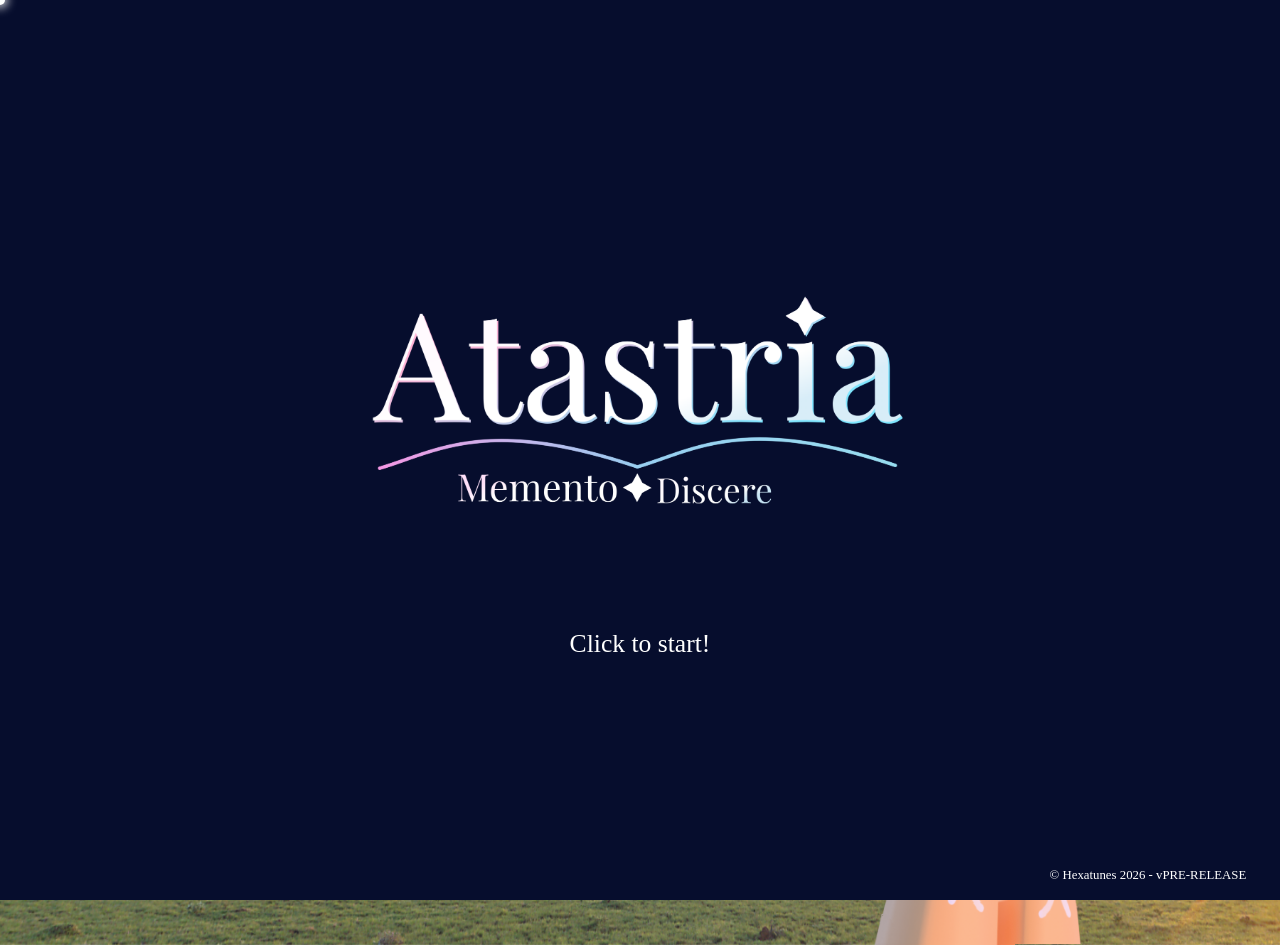
<file: index.html>
<!doctype html>

<html lang="en">
<head>
  <meta charset="utf-8">

  <title>Atastria</title>
  <meta name="viewport" content="width=device-width">
  <link rel="icon" type="image/x-icon" href="/Scenes/favicon.ico">

  <link rel="stylesheet" href="/boilerplate.css">
  <link rel="stylesheet" href="/Scenes/Home/CSS/home.css">

</head>

<body>

    <img id = "bg" src = "Scenes/Home/Sprites/home.png" class = "shake" style="--shake-amt: 3">

    
    <img id = "Logo" src = "/UniversalSprites/AtastriaLogo.png" >


    <img id = "lullaby" src = "Scenes/Home/Sprites/lullaby.png" class = "shake squiggle" style="--shake-amt: 6">


    <audio id = "BGM" loop src = "/Scenes/Home/Audio/Music/Atastria OST 1 DEMO.mp3"></audio>
    <audio id = "ClickSound" src = "/UniversalAudio/Click.ogg"></audio>

    <button id = "ToMainMode" onclick="switchToMainMode()" class = "btn-grad">Main Game</button>
    <button id = "ToStudyMode" onclick="switchToStudyMode()" class = "btn-grad">Study Mode</button>
    <button id = "ToFlashcardBuilder" onclick="switchToFlashcardBuilder()" class = "btn-grad">Flashcard Builder</button>


    <div id = "StartPrompt" onclick="startGame()">
        <img id = "SplashImage" src = "/UniversalSprites/SplashScreen.png">
        <p id = "StartText">Click to start!</p>
    </div>

    <p id = "VersionInfo">© Hexatunes 2026 - vPRE-RELEASE</p>

    <canvas id="trail"></canvas>
    <div class="cursor-dot" id="cursorDot"></div>

    <div id="transition">
        <div class="layer dark"></div>
        <div class="layer white"></div>
        
        <img class="logo" src="/UniversalSprites/AtastriaLogoDark.png">
    </div>

    <svg width="0" height="0" style="position:absolute">
    <filter id="squiggle-filter" x="-30%" y="-30%" width="160%" height="160%">
        <feTurbulence type="fractalNoise" baseFrequency="0.01 0.01" numOctaves="2" seed="7" result="noise">
        <animate attributeName="seed" values="1;7;13;22;4;18;9;1" dur="6s" repeatCount="indefinite" calcMode="discrete"/>
        </feTurbulence>
        <feDisplacementMap in="SourceGraphic" in2="noise" scale="5" xChannelSelector="R" yChannelSelector="G"/>
    </filter>
    </svg>

    

    
    <script src="/boilerplate.js"></script>
    <script src="/Scenes/Home/JS/home.js"></script>
</body>
</html>
</file>
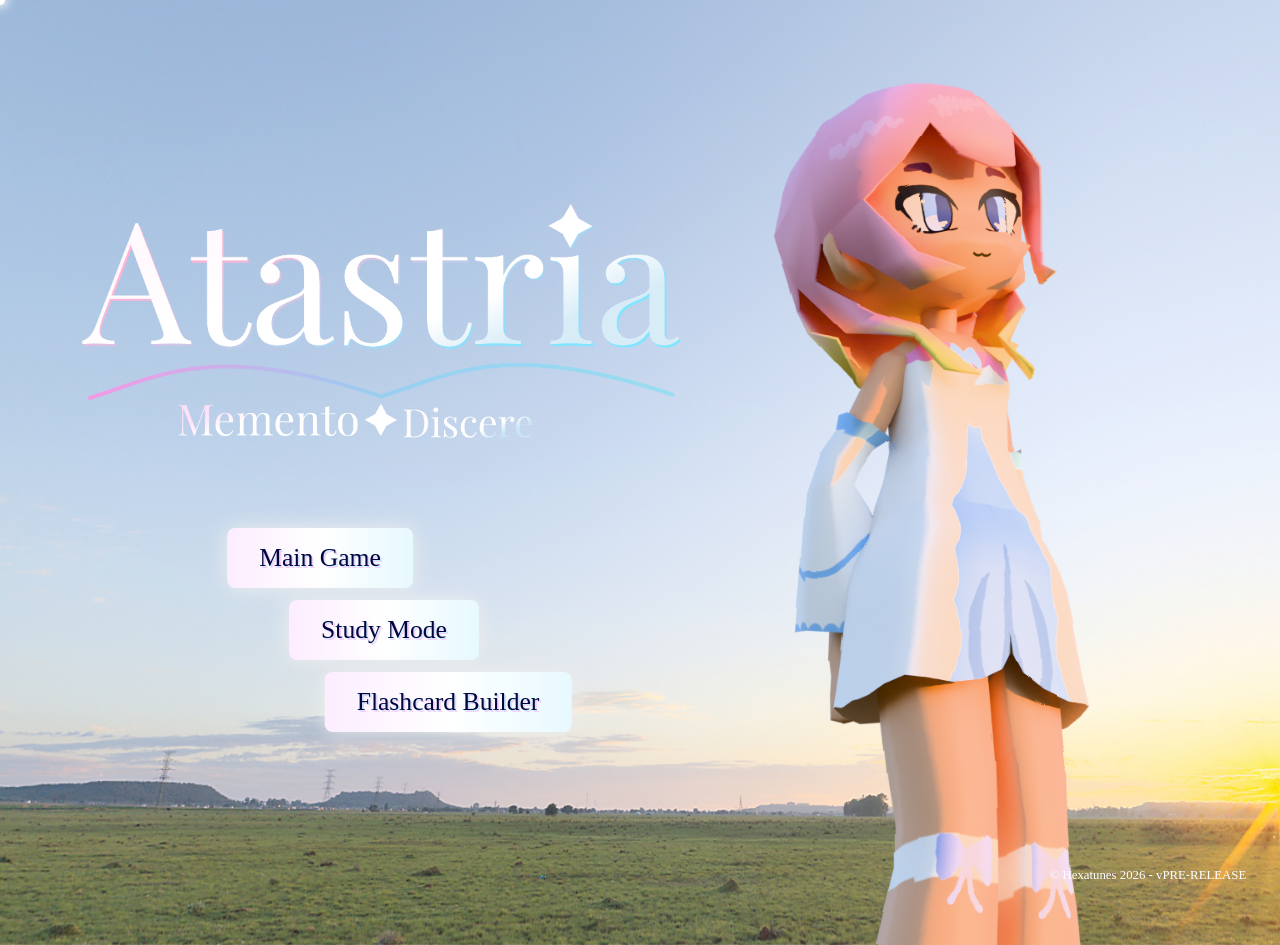
<file: battle.html>
<!doctype html>

<html lang="en">
<head>
  <meta charset="utf-8">

  <title>Atastria</title>
  <meta name="viewport" content="width=device-width">
  <link rel="icon" type="image/x-icon" href="/Scenes/favicon.ico">

  <link rel="stylesheet" href="/boilerplate.css">
  <link rel="stylesheet" href="/Scenes/Battle/CSS/battle.css">

</head>

<body>
    


    <div class = "camera-rig">


        <img id = "bgLayer1" class = "shake" style="--shake-amt: 3">

        

        

        <img id = "enemySlot0" src = "" class = "shake squiggle" style="--shake-amt: 4">
        <img id = "enemySlot1" src = "" class = "shake squiggle" style="--shake-amt: 4">
        <img id = "enemySlot2" src = "" class = "shake squiggle" style="--shake-amt: 4">

        

        <div id = "enemyHP0" class = "enemyHP shake" style="--shake-amt: 4">
            <div id = "enemyHP0Fill" class = "enemyHPFill"></div>
        </div>
        <div id = "enemyHP1" class = "enemyHP shake" style="--shake-amt: 4">
            <div id = "enemyHP1Fill" class = "enemyHPFill"></div>
        </div>
        <div id = "enemyHP2" class = "enemyHP shake" style="--shake-amt: 4">
            <div id = "enemyHP2Fill" class = "enemyHPFill"></div>
        </div>


        
        <input id = "pin0" type="image" src = "/Scenes/Battle/Sprites/pinned.png" class = "shake" style="--shake-amt: 4" onclick="setPinned(0)" tabindex="-1">
        <input id = "pin1" type="image" src = "/Scenes/Battle/Sprites/transparent.png" class = "shake" style="--shake-amt: 4" onclick="setPinned(1)" tabindex="-1">
        <input id = "pin2" type="image" src = "/Scenes/Battle/Sprites/transparent.png" class = "shake" style="--shake-amt: 4" onclick="setPinned(2)" tabindex="-1">

        <p id = "enemyDamage0" class = "damage shake elastic-damage" style="--shake-amt: 4">217</p>
        <p id = "enemyDamage1" class = "damage shake elastic-damage" style="--shake-amt: 4">217</p>
        <p id = "enemyDamage2" class = "damage shake elastic-damage" style="--shake-amt: 4">217</p>

        <img id = "mySlot0" src = "" class = "shake fade squiggle" style="--shake-amt: 8">
        <img id = "mySlot1" src = "" class = "shake fade squiggle" style="--shake-amt: 8">
        <img id = "mySlot2" src = "" class = "shake fade squiggle" style="--shake-amt: 8">

        <p id = "myDamage" class = "damage shake elastic-damage" style="--shake-amt: 4">217</p>

        <div id = "battlelog" class="hide-scrollbar shake"style="--shake-amt: 4; display: none;"></div>

    </div>

    
    <svg width="0" height="0" style="position:absolute">
    <filter id="squiggle-filter" x="-30%" y="-30%" width="160%" height="160%">
        <feTurbulence type="fractalNoise" baseFrequency="0.01 0.01" numOctaves="2" seed="7" result="noise">
        <animate attributeName="seed" values="1;7;13;22;4;18;9;1" dur="4s" repeatCount="indefinite" calcMode="discrete"/>
        </feTurbulence>
        <feDisplacementMap in="SourceGraphic" in2="noise" scale="10" xChannelSelector="R" yChannelSelector="G"/>
    </filter>
    </svg>

    <input type = "image" src = "/UniversalSprites/BackArrow.png" id = "back" onclick = "back()" tabindex="-1">
    <audio id = "BGM" loop src = "/Scenes/Battle/Audio/Music/battle.mp3" autoplay></audio>
    <audio id = "ClickSound" src = "/UniversalAudio/Click.ogg"></audio>

    
    

    

    <div id = "teamData">
        <img id = "myIcon0" src = "">
        <img id = "myIcon1" src = "">
        <img id = "myIcon2" src = "">
        <div id = "myHP0" class = "myHP">
            <div id = "myHP0Fill" class = "myHPFill"></div>
        </div>
        <div id = "myHP1" class = "myHP">
            <div id = "myHP1Fill" class = "myHPFill"></div>
        </div>
        <div id = "myHP2" class = "myHP">
            <div id = "myHP2Fill" class = "myHPFill"></div>
        </div>
    </div>

    
    
    
    <img id = "team0" src = "" style="display: none;">
    <img id = "team1" src = "" style="display: none;">
    <img id = "team2" src = "" style="display: none;">

    <div id = "SwitchMenu">
        <input type="image" onclick="switchMember(3)" id = "myIcon3" src = "">
        <input type="image" onclick="switchMember(4)"id = "myIcon4" src = "">
        <input type="image" onclick="switchMember(5)" id = "myIcon5" src = "">
        <button id = "CloseSwitch" onclick="closeSwitch()"><b>X</b></button>
        <div id = "myHP3" class = "myHP">
            <div id = "myHP3Fill" class = "myHPFill"></div>
        </div>
        <div id = "myHP4" class = "myHP">
            <div id = "myHP4Fill" class = "myHPFill"></div>
        </div>
        <div id = "myHP5" class = "myHP">
            <div id = "myHP5Fill" class = "myHPFill"></div>
        </div>
    </div>
    
    

    
    <div id = "imanaBar">
        <div id = "imanaFill"></div>
    </div>

    

    <div id = "turnOrderHolder">
        <img id = "turn0" class = "turnOrder">
        <img id = "turn1" class = "turnOrder">
        <img id = "turn2" class = "turnOrder">
        <img id = "turn3" class = "turnOrder">
        <img id = "turn4" class = "turnOrder">
        <img id = "turn5" class = "turnOrder">
    </div>

    <div id = "recognitionFlashcard" class = "flashcard" style="display: none;">
        <p id = "recognitionQuestion" class = "question">Lorem ipsum dolor sit amet, consectetur adipiscing elit. Duis neque nisl, euismod quis finibus vitae, iaculis sit amet nunc.</p>
        <div id = "answerHolder">
            <button id = "recognitionAnswer1" class = "recogAnswer" onclick="recognitionSubmit(1)">Answer 1</button>
            <button id = "recognitionAnswer2" class = "recogAnswer" onclick="recognitionSubmit(2)">Answer 2</button>
            <button id = "recognitionAnswer3" class = "recogAnswer" onclick="recognitionSubmit(3)">Answer 3</button>
            <button id = "recognitionAnswer4" class = "recogAnswer" onclick="recognitionSubmit(4)">Answer 4</button>
        </div>
        
    </div>

    

    <div id = "recallFlashcard" class = "flashcard" style="display: none;">
        <p id = "recallQuestion" class = "question">Lorem ipsum dolor sit amet, consectetur adipiscing elit. Duis neque nisl, euismod quis finibus vitae, iaculis sit amet nunc.</p>
        <input id = "recallAnswer" tabindex="-1">
        <button id = "OverruleButton">Overrule: I was wrong :c</button>
    </div>

    <p id = "flashcardFeedback" style="display: none;">The correct answer was: </p>

    <div id = "rnrBG"></div>
    <p id = "rnrModeText"><b>[Recognition]</b> / Recall</p>
    

    <input id = "AttackButton" type="image" src="/Scenes/Battle/Sprites/AttackButton.png" class="hover-button elastic-button" onclick="initiateFlashcard('attack')" tabindex="-1" onmouseenter="displayAttackInfo()" onmouseleave="hideAttackInfo()">
    <input id = "TechniqueButton" type="image" src="/Scenes/Battle/Sprites/TechniqueButton.png" class="hover-button elastic-button" onclick="techniqueTarget() "tabindex="-1" onmouseenter="displayTechniqueInfo()" onmouseleave="hideTechniqueInfo()">

    <img id = "teamFocus" src = "/Scenes/Battle/Sprites/TeamFocus.png" style="display: none;">
    <p id = "focusText" style="display: none;">Choose a party member!</p>

    <button id = "teammateTarget0" onclick="mySlotInput(0)"> 1</button>
    <button id = "teammateTarget1" onclick="mySlotInput(1)"> 2</button>
    <button id = "teammateTarget2" onclick="mySlotInput(2)"> 3</button>

    <button id = "SwitchButton" onclick = "promptSwitch()">Switch</button>

    <div id = "AttackInfo">
        <b id = "AttackName"></b>
        <p id = "AttackDescription"></p>
    </div>

    <div id = "TechniqueInfo">
        <b id = "TechniqueName"></b>
        <p id = "TechniqueDescription"></p>
    </div>

    <div id = "ResultsScreen">
        <p id = "ResultsTitle">Victory!</p>
        <button id = "ReturnButton" onclick = "exitBattle()">Return</button>
    </div>

    <canvas id="trail"></canvas>
    <div class="cursor-dot" id="cursorDot"></div>

    <div id="transition">
        <div class="layer dark"></div>
        <div class="layer white"></div>

        <img class="logo" src="/UniversalSprites/AtastriaLogoDark.png">
    </div>

    <script src = "/Scenes/Battle/CHAR_DATABASE/CHAR_DATABASE.js"></script>
    <script src = "/Scenes/Battle/ENEMY_DATABASE/ENEMY_DATABASE.js"></script>

    <script src="/boilerplate.js"></script>
    <script src="/Scenes/Battle/JS/battle.js"></script>
</body>
</html>
</file>
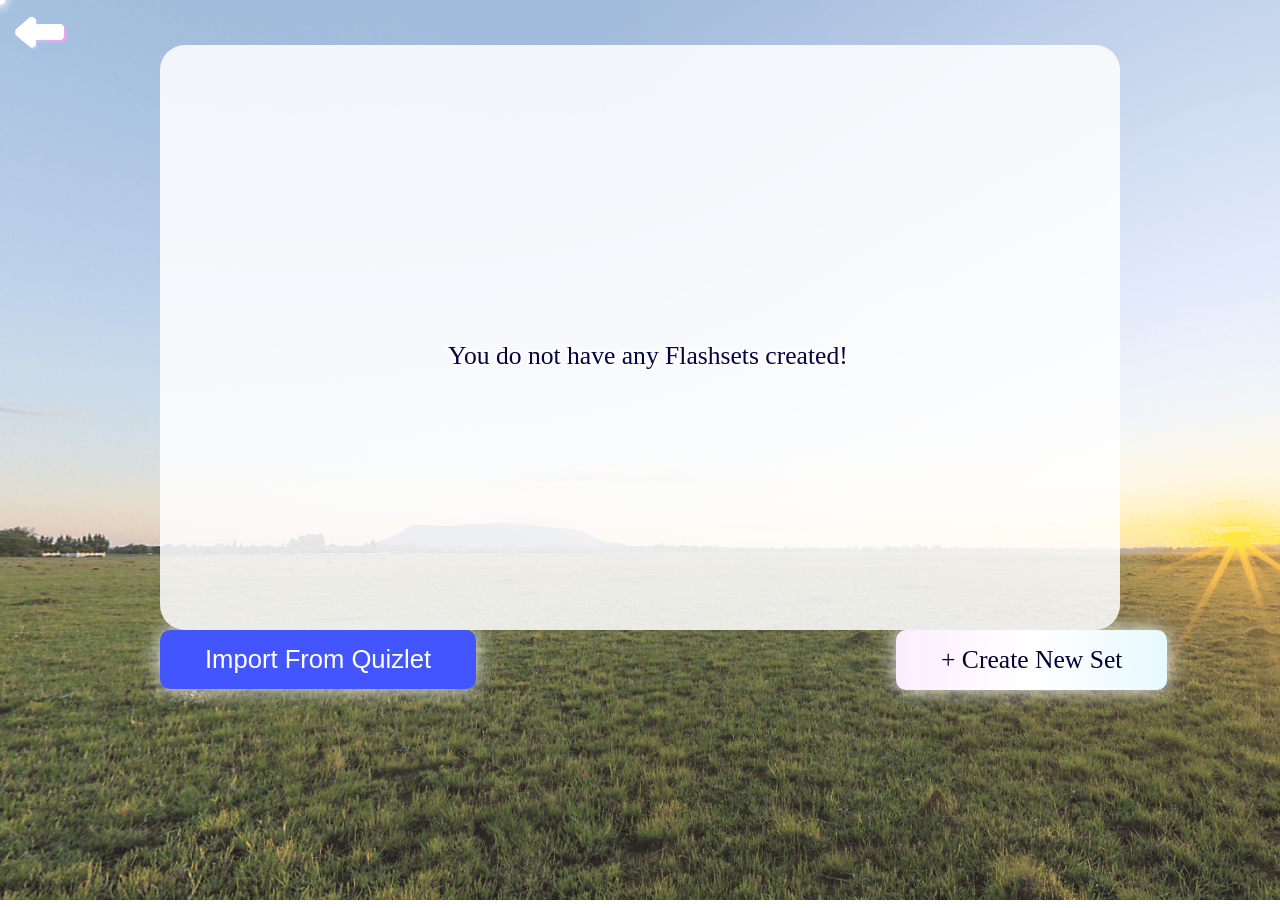
<file: flashcardbuilder.html>
<!doctype html>

<html lang="en">
<head>
  <meta charset="utf-8">

  <title>Flashcard Builder - Atastria</title>
  <meta name="viewport" content="width=device-width">
  <link rel="icon" type="image/x-icon" href="/Scenes/favicon.ico">

  <link rel="stylesheet" href="/boilerplate.css">
  <link rel="stylesheet" href="/Scenes/FlashcardBuilder/CSS/flashcardbuilder.css">

</head>

<body>

    <input type = "image" src = "/UniversalSprites/BackArrow.png" id = "back" onclick = "back()">

    <audio id = "BGM" loop src = "/Scenes/FlashcardBuilder/Audio/Music/FlashcardbuilderBGM.mp3"></audio>
    <audio id = "ClickSound" src = "/UniversalAudio/Click.ogg"></audio>



    <div id = "FlashsetList">
    </div>
    <p id = "NoSetsLabel">You do not have any Flashsets created!</p>

    <button id = "NewSet" onclick="promptNewSetName()">+ Create New Set</button>
    <button id = "ImportQuizletButton" onclick="openQuizletImporter()">Import From Quizlet</button>

    <div id = "FlashcardEditor" style="display: none;">
    </div>
    <button id = "StandardCard" onclick = "newCard()" style="display: none;">+ Standard Flashcard</button>
    <button id = "MultiCard" onclick = "newMultiCard()" style="display: none;">+ Multi Pool Flashcard</button>

    <p id = "CardAmountWarning" style="display: none;">Your flashset must have at least 5 cards or more to be used!</p>

    <div id = "ImportFromQuizlet">
        <img id = "Step1Quizlet" src = "/Scenes/FlashcardBuilder/Sprites/step1.png">
        <img id = "Step2Quizlet" src = "/Scenes/FlashcardBuilder/Sprites/step2.png">
        <textarea id = "QuizletInput" placeholder="Paste your Quizlet set into here with Ctrl + V! Then press Import"></textarea>
        <button id = "ImportQuizletSet" onclick = "importQuizlet()">Import</button>
    </div>


    <canvas id="trail"></canvas>
    <div class="cursor-dot" id="cursorDot"></div>

    <div id="transition">
        <div class="layer dark"></div>
        <div class="layer white"></div>

        <img class="logo" src="/UniversalSprites/AtastriaLogoDark.png">
    </div>

    
    <script src="/boilerplate.js"></script>
    <script src="/Scenes/FlashcardBuilder/JS/flashcardbuilder.js"></script>
</body>
</html>
</file>
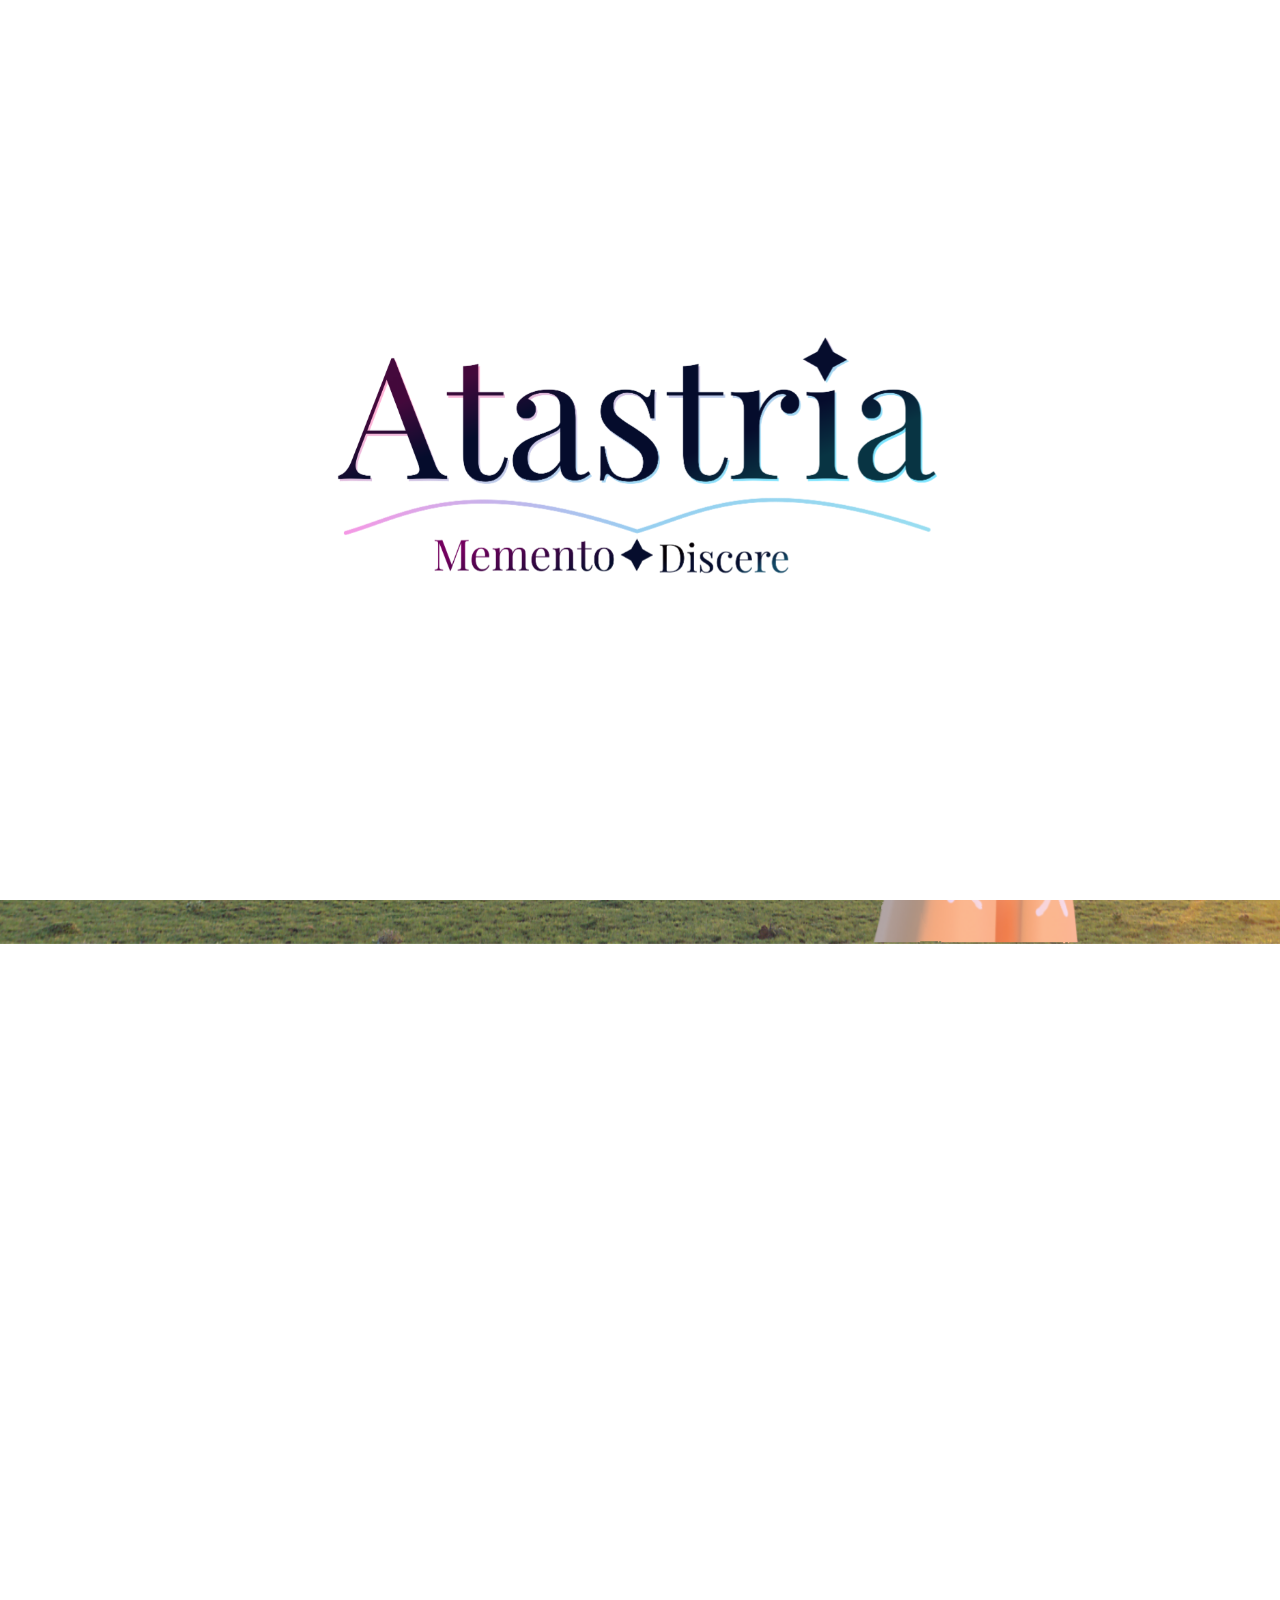
<file: Scenes/Battle/battle.html>
<!doctype html>

<html lang="en">
<head>
  <meta charset="utf-8">

  <title>Atastria</title>
  <meta name="viewport" content="width=device-width">
  <link rel="icon" type="image/x-icon" href="../favicon.ico">

  <link rel="stylesheet" href="./CSS/battle.css">

</head>

<body>

    <input type = "image" src = "../../UniversalSprites/BackArrow.png" id = "back" onclick = "back()">
    <audio id = "BGM" loop src = "./Audio/Music/battle.mp3" autoplay></audio>
    <audio id = "ClickSound" src = "../../UniversalAudio/Click.ogg"></audio>

    <img id = "enemySlot0" src = "">
    <img id = "enemySlot1" src = "">
    <img id = "enemySlot2" src = "">
    <div id = "enemyHP0" class = "enemyHP">
        <div id = "enemyHP0Fill" class = "enemyHPFill"></div>
    </div>
    <div id = "enemyHP1" class = "enemyHP">
        <div id = "enemyHP1Fill" class = "enemyHPFill"></div>
    </div>
    <div id = "enemyHP2" class = "enemyHP">
        <div id = "enemyHP2Fill" class = "enemyHPFill"></div>
    </div>


    <img id = "mySlot" src = "">

    <div id = "teamData">
        <img id = "myIcon0" src = "">
        <img id = "myIcon1" src = "">
        <img id = "myIcon2" src = "">
        <div id = "myHP0" class = "myHP">
            <div id = "myHP0Fill" class = "myHPFill"></div>
        </div>
        <div id = "myHP1" class = "myHP">
            <div id = "myHP1Fill" class = "myHPFill"></div>
        </div>
        <div id = "myHP2" class = "myHP">
            <div id = "myHP2Fill" class = "myHPFill"></div>
        </div>
    </div>

    
    
    
    <img id = "team0" src = "" style="display: none;">
    <img id = "team1" src = "" style="display: none;">
    <img id = "team2" src = "" style="display: none;">

    <img id = "sub3" src = "" style="display: none;">
    <img id = "sub4" src = "" style="display: none;">
    <img id = "sub5" src = "" style="display: none;">

    
    <div id = "imanaBar">
        <div id = "imanaFill"></div>
    </div>

    

    <div id = "turnOrderHolder">
        <img id = "turn0" class = "turnOrder">
        <img id = "turn1" class = "turnOrder">
        <img id = "turn2" class = "turnOrder">
        <img id = "turn3" class = "turnOrder">
        <img id = "turn4" class = "turnOrder">
        <img id = "turn5" class = "turnOrder">
    </div>

    <button onclick="advanceTurn()">advance turn</button>
    

    <input id = "attackButton" type="image" src="./Sprites/AttackButton.png" class="hover-button" onclick="attack()">
    <input id = "techniqueButton" type="image" src="./Sprites/TechniqueButton.png" class="hover-button" onclick="technique()">

    <div id="transition">
        <div class="layer dark"></div>
        <div class="layer white"></div>

        <img class="logo" src="../../UniversalSprites/AtastriaLogoDark.png">
    </div>

    <script src = "./CHAR_DATABASE/CHAR_DATABASE.js"></script>
    <script src = "./ENEMY_DATABASE/ENEMY_DATABASE.js"></script>
    <script src="./JS/battle.js"></script>
</body>
</html>
</file>
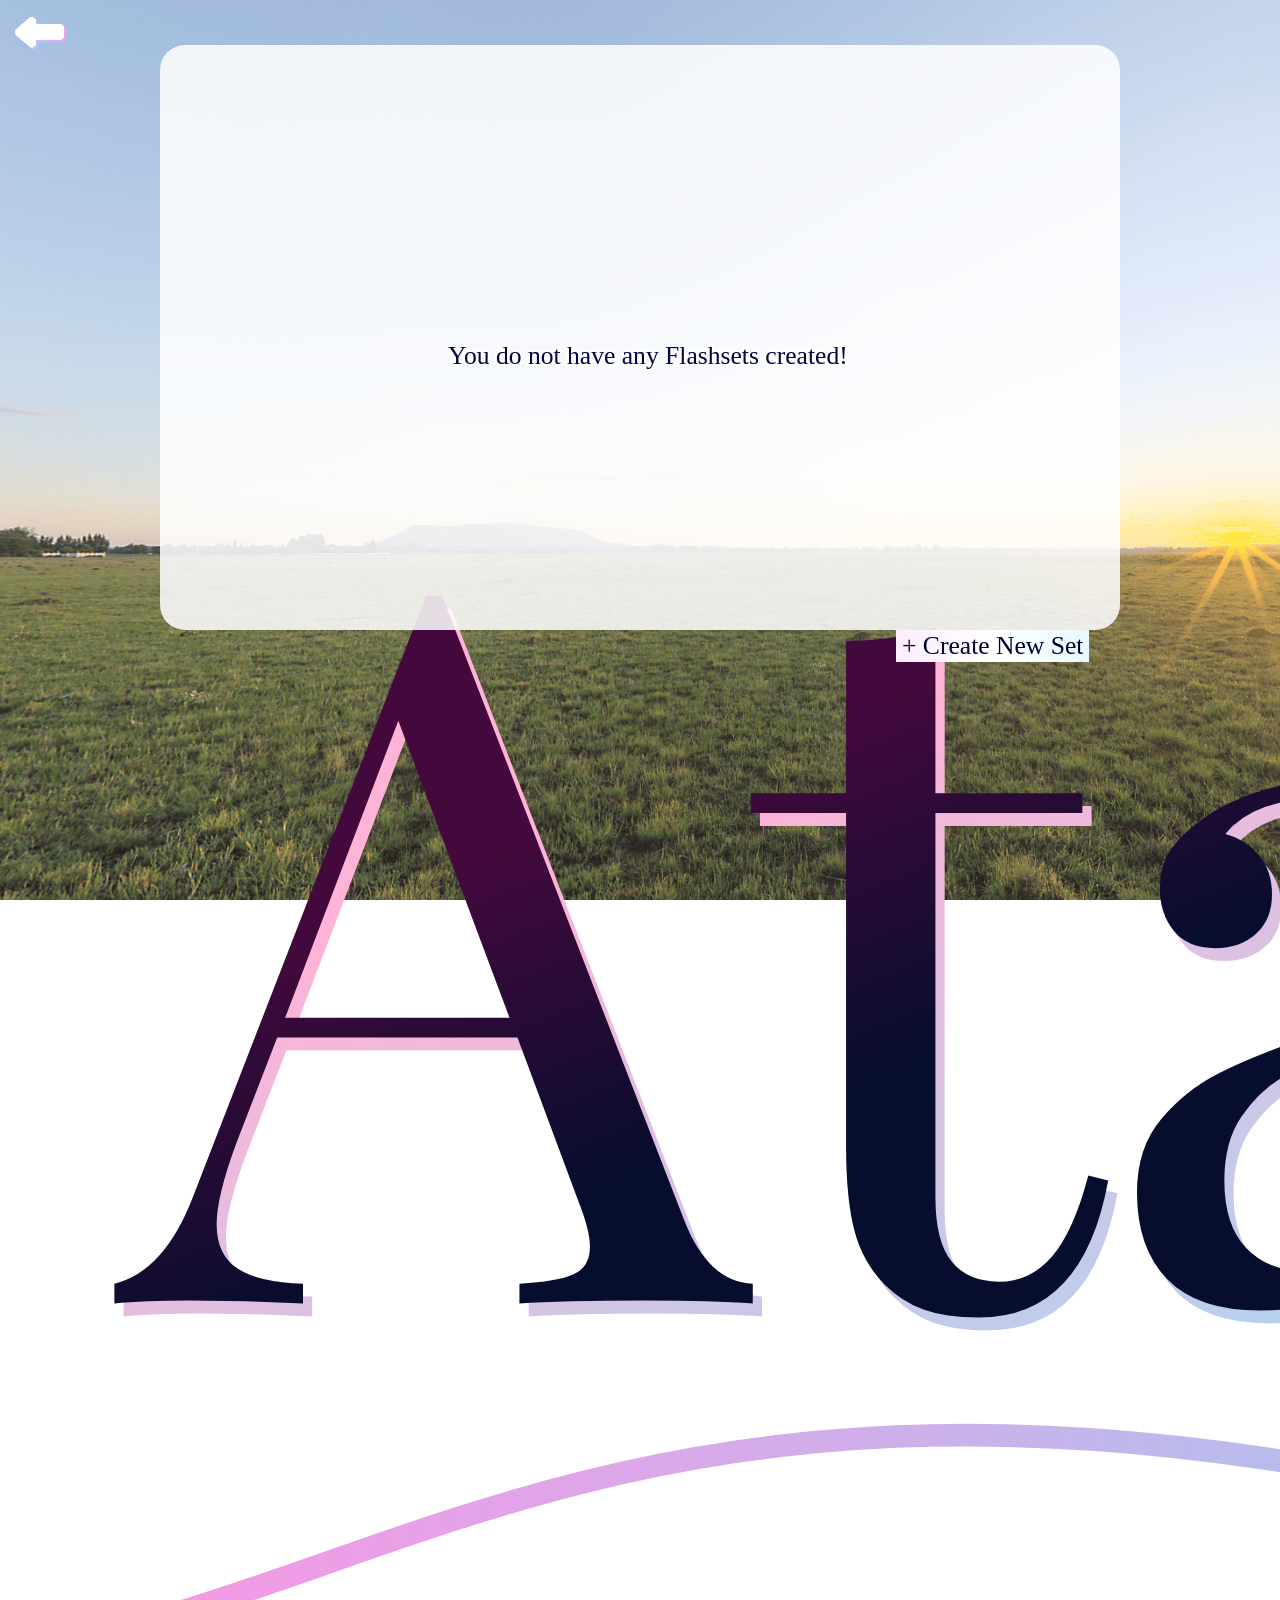
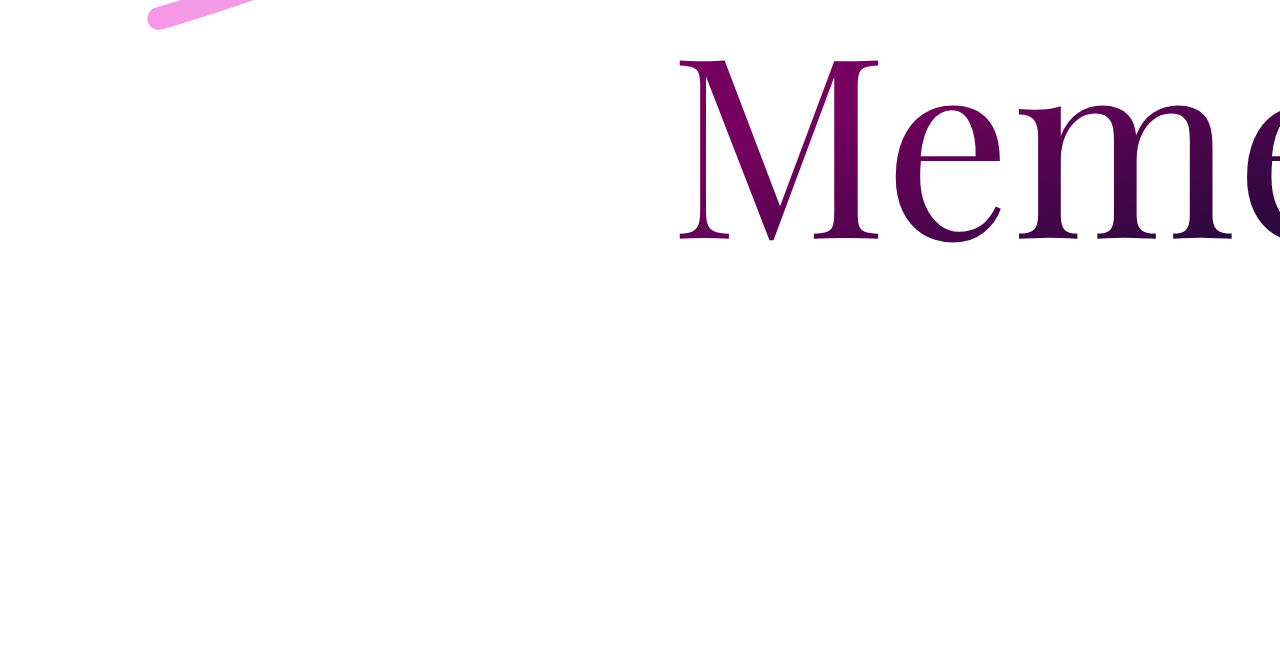
<file: Scenes/FlashcardBuilder/flashcardbuilder.html>
<!doctype html>

<html lang="en">
<head>
  <meta charset="utf-8">

  <title>Flashcard Builder - Atastria</title>
  <meta name="viewport" content="width=device-width">
  <link rel="icon" type="image/x-icon" href="../favicon.ico">

  <link rel="stylesheet" href="./CSS/flashcardbuilder.css">

</head>

<body>

    <input type = "image" src = "../../UniversalSprites/BackArrow.png" id = "back" onclick = "back()">

    <audio id = "BGM" loop src = "./Audio/Music/FlashcardbuilderBGM.mp3"></audio>
    <audio id = "ClickSound" src = "../../UniversalAudio/Click.ogg"></audio>



    <div id = "FlashsetList">
    </div>
    <p id = "NoSetsLabel">You do not have any Flashsets created!</p>

    <button id = "NewSet" onclick="promptNewSetName()">+ Create New Set</button>

    <div id = "FlashcardEditor" style="display: none;">
    </div>
    <button id = "NewCard" onclick = "newCard()" style="display: none;">+ New Flashcard</button>

    <p id = "CardAmountWarning" style="display: none;">Your flashset must have at least 4 cards or more to be used!</p>


    <div id="transition">
        <div class="layer dark"></div>
        <div class="layer white"></div>

        <img class="logo" src="../../UniversalSprites/AtastriaLogoDark.png">
    </div>

    <script src="./JS/flashcardbuilder.js"></script>
</body>
</html>
</file>
<file: boilerplate.css>
.dark.slide-out {
    animation: darkOut 0.7s cubic-bezier(0.7, 0, 0.84, 0) forwards;
}

.white.slide-out {
    animation: whiteOut 0.65s cubic-bezier(0.7, 0, 0.84, 0) forwards;
}

.logo.slide-out {
    animation: logoOut 0.6s cubic-bezier(0.7, 0, 0.84, 0) forwards;
}

@keyframes darkOut {
    to {
        transform: translateY(-100%);
    }
}

@keyframes whiteOut {
    to {
        transform: translateY(-100%);
    }
}

@keyframes logoOut {
    to {
        transform: translate(-50%, calc(-50% - 100vh));
        opacity: 0;
    }
}

.dark.slide-in {
    animation: darkIn 0.8s cubic-bezier(0.16, 1, 0.3, 1) forwards;
}

.white.slide-in {
    animation: whiteIn 0.9s cubic-bezier(0.16, 1, 0.3, 1) forwards;
}

.logo.slide-in {
    animation: logoIn 1s cubic-bezier(0.16, 1, 0.3, 1) forwards;
}

@keyframes darkIn {
    from {
        transform: translateY(100%);
    }
    to {
        transform: translateY(0);
    }
}

@keyframes whiteIn {
    from {
        transform: translateY(100%);
    }
    to {
        transform: translateY(0);
    }
}

@keyframes logoIn {
    from {
        transform: translate(-50%, calc(-50% + 100vh));
        opacity: 0;
    }
    to {
        transform: translate(-50%, -50%);
        opacity: 1;
    }
}

.hover-button {
    padding: 12px 24px;
    font-size: 18px;

    /* Starting state */
    transform: scale(0.95);
    opacity: 0.8;

    /* Animation */
    transition:
        transform 0.25s ease,
        opacity 0.25s ease;
}

.hover-button:hover {
    transform: scale(1.08);
    opacity: 1;
}

#back {
    position: absolute;
    width: 5%;
    height: auto;
    top: 0%;
}

img {
    user-drag: none;
    -webkit-user-drag: none;
    user-select: none;
    -moz-user-select: none;
    -webkit-user-select: none;
    -ms-user-select: none;
}

input {
    user-drag: none;
    -webkit-user-drag: none;
    user-select: none;
    -moz-user-select: none;
    -webkit-user-select: none;
    -ms-user-select: none;
}


.camera-rig {
  position: absolute;
  inset: 0;
  transform: translate(0vmin, 0vmin);
  transition: transform 1.5s cubic-bezier(0.19, 1, 0.22, 1);
  will-change: transform;
}

.shake {
  --shake-amt: 1;
  animation:
    cam-shake-x 7s cubic-bezier(.37,0,.63,1) infinite,
    cam-shake-y 7s cubic-bezier(.37,0,.63,1) infinite;
  animation-composition: add, add;
  will-change: translate;
}

@keyframes cam-shake-x {
  0%   { translate: calc(var(--shake-amt) * -0.15vmin) 0vmin; }
  30%  { translate: calc(var(--shake-amt) *  0.10vmin) 0vmin; }
  55%  { translate: calc(var(--shake-amt) *  0.18vmin) 0vmin; }
  80%  { translate: calc(var(--shake-amt) * -0.08vmin) 0vmin; }
  100% { translate: calc(var(--shake-amt) * -0.15vmin) 0vmin; }
}

@keyframes cam-shake-y {
  0%   { translate: 0vmin calc(var(--shake-amt) *  0.12vmin); }
  25%  { translate: 0vmin calc(var(--shake-amt) * -0.16vmin); }
  60%  { translate: 0vmin calc(var(--shake-amt) *  0.05vmin); }
  85%  { translate: 0vmin calc(var(--shake-amt) * -0.10vmin); }
  100% { translate: 0vmin calc(var(--shake-amt) *  0.12vmin); }
}



.fade {
    opacity: 0;
    transition: opacity 0.5s ease;
}

.fade.visible {
    opacity: 1;
}


.elastic-button.animate {
  animation: elastic-bounce 0.2s ease;
}

.elastic-damage.animate {
  animation: damage-bounce 0.3s ease;
}

@keyframes elastic-bounce {
  0% { transform: scale(1, 1); }
  20% { transform: scale(0.5, 0.5); }
  50% { transform: scale(1.1, 1.1); }
  100% { transform: scale(1, 1); }
}

@keyframes damage-bounce {
  0% { transform: scale(1, 1); }
  20% { transform: scale(0.5, 0.5); }
  50% { transform: scale(1.9, 1.9); }
  100% { transform: scale(1, 1); }
}

.hide-scrollbar {
  /* Enables vertical scrolling */
  overflow-y: auto; 
  
  /* Firefox */
  scrollbar-width: none; 
  
  /* IE and Edge (Legacy) */
  -ms-overflow-style: none; 
}

/* Chrome, Safari, and Opera (WebKit browsers) */
.hide-scrollbar::-webkit-scrollbar {
  display: none;
}


.squiggle {
  filter: url(#squiggle-filter);
}

.squiggle2 {
  filter: url(#squiggle2-filter);
}

#back {
    position: absolute;
    width: 5%;
    height: auto;
    top: 0%;
}


canvas#trail {
    position: fixed;
    top: 0;
    left: 0;
    width: 100%;
    height: 100%;
    pointer-events: none;
  }

  .center-text {
    position: absolute;
    top: 50%;
    left: 50%;
    transform: translate(-50%, -50%);
    color: rgba(255,255,255,0.25);
    font-family: system-ui, sans-serif;
    font-size: 1.2rem;
    text-align: center;
    pointer-events: none;
    user-select: none;
  }

  /* glitter particle */
  .sparkle {
    position: fixed;
    top: 0;
    left: 0;
    width: 6px;
    height: 6px;
    border-radius: 50%;
    pointer-events: none;
    background: radial-gradient(circle, #fff 0%, rgba(255,255,255,0) 70%);
    mix-blend-mode: screen;
    will-change: transform, opacity;
  }

  /* custom cursor dot */
  .cursor-dot {
    position: fixed;
    top: 0;
    left: 0;
    width: 10px;
    height: 10px;
    border-radius: 50%;
    background: #fff;
    box-shadow: 0 0 10px 3px rgba(255,255,255,0.8);
    pointer-events: none;
    transform: translate(-50%, -50%);
    z-index: 10;
  }

  html, body {
    height: 100%;
    background: transparent;
    overflow: hidden;
  }

button {
  background-image: linear-gradient(to right, #fcedff 0%, #fff 25%, #e6f9ff 51%, #fff 75%, #fde6ff 100%);
}

button {
  padding: 15px 45px;
  text-align: center;
  transition: 0.5s;
  background-size: 200% auto;
  color: rgb(0, 0, 52);
  box-shadow: 0 0 20px #eee;
  border-radius: 10px;
  outline: none;
  border: none;
  font-family: 'Times New Roman', Times, serif, sans-serif;
}

button:hover {
  background-position: right center;
  color: #576498;
}

.layer {
    position: fixed;
    inset: 0;
}

.dark {
    background: #111;
}

.white {
    background: white;
}

.logo {
    position: fixed;
    left: 50%;
    top: 50%;
    transform: translate(-50%, -50%);
    width: 50%;
    height: auto;
    object-fit: contain;
}

p {
    color: rgb(4, 5, 64);
    font-family: 'Times New Roman', Times, serif, sans-serif;
}
</file>
<file: Scenes/Home/CSS/home.css>
#bg {
    position: absolute;
    width: 130%;
    height: 130%;
    top: -25%;
    left: -10%;
}

#SplashImage {
    position: absolute;
    top: 25%;
    left: 25%;
    width: 50%;
    height: auto;
}

#StartPrompt {
  position: absolute;
  top: 0%;
  left: 0%;
  width: 100%;
  height: 100%;
  background-color: rgb(6, 13, 45);
  font-size: 2vw;
  text-align: center;
}

#StartText {
    position: absolute;
    top: 67%;
    left: 44.5%;
    color: rgb(255, 255, 255);
}

#Logo {
    position: absolute;
    top: 35%;
    left: 30%;
    transform: translate(-50%, -50%);
    width: 50%;
    height: auto;
}



button {
    background-color: rgb(255, 255, 255);
    border: none;
    text-align: center;
    font-size: 2vw;
    cursor: pointer;
    color: rgb(4, 5, 64);
    font-family: 'Times New Roman', Times, serif, sans-serif;
    border-radius: 8px;
    text-shadow: 
    1px 1px 0px #a2f0ffa2,
    2px 2px 0px #ffbef4c1;
    padding: 15px 32px;
}

#ToFlashcardBuilder {
    position: absolute;
    left: 35%;
    top: 78%;
    transform: translate(-50%, -50%);
}

#ToStudyMode {
    position: absolute;
    left: 30%;
    top: 70%;
    transform: translate(-50%, -50%);
}

#ToMainMode {
    position: absolute;
    left: 25%;
    top: 62%;
    transform: translate(-50%, -50%);
}

#transition {
    position: fixed;
    inset: 0;
    pointer-events: none;
    z-index: 9999;
}

#lullaby {
    position: absolute;
    width: auto;
    height: 100%;
    left: 55%;
    top: 55%;
    transform: translate(-50%, -50%);
}

#VersionInfo {
    position: absolute;
    font-size: 1vw;
    top: 95%;
    left: 82%;
    color: white;
}
</file>
<file: Scenes/Battle/CSS/battle.css>
body {
  overflow: hidden;
}

#bgLayer1 {
    position: absolute;
    width: 130%;
    height: 130%;
    top: -25%;
    left: -20%;
}

#mySlot0 {
    position: absolute;
    width: 100%;
    height: auto;
    top: 60%;
    left: 40%;
    transform: translate(-50%, -50%);
    pointer-events: none;
}

#mySlot1 {
    position: absolute;
    width: 100%;
    height: auto;
    top: 60%;
    left: 45%;
    transform: translate(-50%, -50%);
    pointer-events: none;
}

#mySlot2 {
    position: absolute;
    width: 100%;
    height: auto;
    top: 60%;
    left: 50%;
    transform: translate(-50%, -50%);
    pointer-events: none;
}

#myDamage {
    position: absolute;
    top: 30%;
    left: 25%;
    pointer-events: none;
}


#teamData {
    position: absolute;
    transform: translate(-50%, -50%);
    width: 25%;
    height: 25%;
    top: 100%;
    left: 50%;
    background-image: linear-gradient(to right, #f5ccfd97 0%, #ffffff95 25%, #e6f9ff96 61%, #ccebffab 75%, #fde6ffb7 100%);
    border-radius: 25px;
}



#myHP0 {
    top: 45%;
    left: 18%;
    display: none;
}
#myHP1 {
    top: 45%;
    left: 50%;
    display: none;
}
#myHP2 {
    top: 45%;
    left: 82%;
    display: none;
}

#myHP3 {
    top: 85%;
    left: 18%;
}
#myHP4 {
    top: 85%;
    left: 50%;
}
#myHP5 {
    top: 85%;
    left: 82%;
}

.myHP {
    position: absolute;
    width: 30%;
    height: 5%;
    transform: translate(-50%, -50%);
    background-color: #06215c;
    border-radius: 25px;
    overflow: hidden;
}
.myHPFill {
    width: 50%;
    height: 100%;
    background-image: url('/Scenes/Battle/Sprites/hpFill.png');
    background-repeat: no-repeat;
    background-attachment: fixed;
    background-size: cover;
    overflow: hidden;
    transition: 0.5s;
}

#myIcon0 {
    position: absolute;
    width: 25%;
    height: auto;
    top: 25%;
    left: 18%;
    transform: translate(-50%, -50%);
}
#myIcon1 {
    position: absolute;
    width: 25%;
    height: auto;
    top: 25%;
    left: 50%;
    transform: translate(-50%, -50%);
}
#myIcon2 {
    position: absolute;
    width: 25%;
    height: auto;
    top: 25%;
    left: 82%;
    transform: translate(-50%, -50%);
}



#team3 {
    position: absolute;
    width: 50%;
    height: auto;
    top: 75%;
    left: 25%;
    transform: translate(-50%, -50%);
}
#team4 {
    position: absolute;
    width: 50%;
    height: auto;
    top: 75%;
    left: 50%;
    transform: translate(-50%, -50%);
}
#team5 {
    position: absolute;
    width: 50%;
    height: auto;
    top: 75%;
    left: 75%;
    transform: translate(-50%, -50%);
}





#enemyDamage1 {
    position: absolute;
    top: 40%;
    left: 52%;
}
#enemyDamage0 {
    position: absolute;
    top: 40%;
    left: 66%;
}
#enemyDamage2 {
    position: absolute;
    top: 40%;
    left: 82%;
    
}

.damage {
    font-size: 5vw;
    color: #303584;
    text-shadow: 
    2px 2px 2px #ffffff,
    2px 2px 2px #ffffff;
    opacity: 0;
    pointer-events: none;
}


#enemySlot1 {
    position: absolute;
    width: 15%;
    height: auto;
    top: 60%;
    left: 55%;
    transform: translate(-50%, -50%);
}
#enemySlot0 {
    position: absolute;
    width: 15%;
    height: auto;
    top: 60%;
    left: 70%;
    transform: translate(-50%, -50%);
}
#enemySlot2 {
    position: absolute;
    width: 15%;
    height: auto;
    top: 60%;
    left: 85%;
    transform: translate(-50%, -50%);
}

#pin1 {
    position: absolute;
    width: 10%;
    height: auto;
    top: 50%;
    left: 50%;
}
#pin0 {
    position: absolute;
    width: 10%;
    height: auto;
    top: 50%;
    left: 65%;
}
#pin2 {
    position: absolute;
    width: 10%;
    height: auto;
    top: 50%;
    left: 80%;
}

#enemyHP1 {
    top: 45%;
    left: 55%;
    display: none;
}
#enemyHP0 {
    top: 45%;
    left: 70%;
    display: none;
}
#enemyHP2 {
    top: 45%;
    left: 85%;
    display: none;
}

.enemyHP {
    position: absolute;
    width: 13%;
    height: 2%;
    transform: translate(-50%, -50%);
    background-color: #220202;
    border-radius: 25px;
    overflow: hidden;
}
.enemyHPFill {
    width: 50%;
    height: 100%;
    background-image: url('/Scenes/Battle/Sprites/enemyHpFill.png');
    background-repeat: no-repeat;
    background-attachment: fixed;
    background-size: cover;
    overflow: hidden;
    transition: 0.5s;
}



#AttackButton {
    position: absolute;
    width: 10%;
    height: auto;
    top: 80%;
    left: 80%;
}

#TechniqueButton {
    position: absolute;
    width: 9%;
    height: auto;
    top: 70%;
    left: 89%;
}



#imanaBar {
    position: absolute;
    width: 3%;
    height: 75%;
    top: 15%;
    left: 0.5%;
    background-color: #010c24;
    border-radius: 15px;
    transform: rotate(180deg);
    overflow: hidden;
}

#imanaFill {
  background-image: url('/Scenes/Battle/Sprites/ImanaFill.png');
  background-repeat: no-repeat;
  background-attachment: fixed;
  background-size: cover;
  overflow: hidden;

  width: 100%;
  height: 100%;

  animation: float 2s ease-in-out infinite;

  position: absolute;
}

/* 1. Define the animation keyframes */
@keyframes float {
  0% {
    transform: translateY(0px);
  }
  50% {
    transform: translateY(-20px); /* Moves up by 20 pixels */
  }
  100% {
    transform: translateY(0px); /* Returns back to start */
  }
}


#turnOrderHolder {
    position: absolute;
    background-image: linear-gradient(to right, #f5ccfd97 0%, #ffffff95 25%, #e6f9ff96 61%, #ccebffab 75%, #fde6ffb7 100%);
    border-radius: 25px;
    width: 29%;
    height: 8%;
    top: 90%;
    left: 4%;
}

#rnrBG {
    position: absolute;
    transform: translate(-50%, -50%);
    width: 18%;
    height: 25%;
    top: 100%;
    left: 72%;
    background-image: linear-gradient(to right, #f5ccfd97 0%, #ffffff95 25%, #e6f9ff96 61%, #ccebffab 75%, #fde6ffb7 100%);
    border-radius: 25px;
}

.turnOrder {
    width: auto;
    height: 100%;
}

.flashcard {
    background-image: linear-gradient(to right, #fbe8ff 0%, #fff 25%, #e6f9ff 61%, #e0f3ff 75%, #fde6ff 100%);
    position: absolute;
    width: 50%;
    height: 50%;
    top: 50%;
    left: 50%;
    transform: translate(-50%, -50%);
    border-radius: 50px;
    align-items: center;
    opacity: 0.9;
}

#answerHolder {
    position: absolute;
    width: 100%;
    height: 50%;
    top: 50%;
}

.recogAnswer {
    width: 50%;
    height: 50%;
    font-size: 1.5vw;
}


.question {
    font-size: 2vw;
    position: absolute;
    top: 25%;
    left: 50%;
    transform: translate(-50%, -50%);
    width: 90%;
    height: 50%;
}

#recognitionAnswer1 {
    position: absolute;
    top: 0%;
    left: 0%;
}
#recognitionAnswer2 {
    position: absolute;
    top: 0%;
    left: 50%;
}
#recognitionAnswer3 {
    position: absolute;
    top: 50%;
    left: 0%;
}
#recognitionAnswer4 {
    position: absolute;
    top: 50%;
    left: 50%;
}

#recallAnswer {
    position: absolute;
    width: 90%;
    height: 15%;
    top: 65%;
    left: 50%;
    transform: translate(-50%, -50%);
    font-size: 2vw;
    color: rgb(4, 5, 64);
    font-family: 'Times New Roman', Times, serif, sans-serif;
}

#rnrModeText {
    position: absolute;
    top: 90%;
    left: 63%;
    font-size: 2vw;
    text-shadow: 
    2px 2px 2px #ffffff,
    2px 2px 2px #ffffff;
}

#flashcardFeedback {
    position: absolute;
    transform: translate(-50%, -50%);
    font-size: 1.5vw;

    top: 45%;
    left: 50%;
}


#teamFocus {
    position: absolute;
    width: 100%;
    height: 100%;
    
}

#focusText {
    position: absolute;
    transform: translate(-50%, -50%);
    font-size: 2.5vw;
    top: 55%;
    left: 50%;
    text-shadow: 
    1px 1px 0px #a2f0ffa2,
    2px 2px 0px #ffbef4c1;
}

#teammateTarget0 {
    position: absolute;
    transform: translate(-50%, -50%);
    top: 92%;
    left: 42%;
    width: 5%;
    height: 10%;
    opacity: 0;
}

#teammateTarget1 {
    position: absolute;
    transform: translate(-50%, -50%);
    top: 92%;
    left: 50%;
    width: 5%;
    height: 10%;
    opacity: 0;
}

#teammateTarget2 {
    position: absolute;
    transform: translate(-50%, -50%);
    top: 92%;
    left: 58%;
    width: 5%;
    height: 10%;
    opacity: 0;
}

#battlelog {
    position: absolute;
    top: 50%;
    left: 50%;
    transform: translate(-50%, -50%);
    width: 45%;
    height: 50%;
    text-align: center;
    background-color: #ffffffc6;
    border-radius: 5%;
    
}


.logtext {
    font-size: 1.5vw;
    color: #06215c;
    text-shadow: 
    2px 2px 2px #ffffff85,
    2px 2px 2px #ffffff91;
}

#ResultsScreen {
    background-image: linear-gradient(to right, #fbe8ff 0%, #fff 25%, #e6f9ff 61%, #e0f3ff 75%, #fde6ff 100%);
    position: absolute;
    width: 75%;
    height: 75%;
    top: 50%;
    left: 50%;
    transform: translate(-50%, -50%);
    border-radius: 50px;
    align-items: center;
    opacity: 0.9;
    display: none;
}

#ResultsTitle {
    position: absolute;
    font-size: 10vh;
    top: 0%;
    left: 50%;
    transform: translate(-50%, -50%);
}

#ReturnButton {
    position: absolute;
    font-size: 5vh;
    top: 85%;
    left: 50%;
    transform: translate(-50%, -50%);
}

#AttackInfo {
    background-image: linear-gradient(to right, #fbe8ff 0%, #fff 25%, #e6f9ff 61%, #e0f3ff 75%, #fde6ff 100%);
    position: absolute;
    width: 25%;
    height: 10%;
    top: 81%;
    left: 50%;
    transform: translate(-50%, -50%);
    border-radius: 15px;
    opacity: 0;
}

#AttackName {
    position: absolute;
    font-size: 2vh;
    top: 5%;
    left: 5%;
}

#AttackDescription {
    position: absolute;
    font-size: 1.5vh;
    top: 15%;
    left: 5%;
}

#TechniqueInfo {
    background-image: linear-gradient(to right, #fbe8ff 0%, #fff 25%, #e6f9ff 61%, #e0f3ff 75%, #fde6ff 100%);
    position: absolute;
    width: 25%;
    height: 10%;
    top: 81%;
    left: 50%;
    transform: translate(-50%, -50%);
    border-radius: 15px;
    opacity: 0;
}

#TechniqueName {
    position: absolute;
    font-size: 2vh;
    top: 5%;
    left: 5%;
}

#TechniqueDescription {
    position: absolute;
    font-size: 1.5vh;
    top: 15%;
    left: 5%;
}

#SwitchButton {
    position: absolute;
    font-size: 2vh;
    top: 91%;
    left: 67%;
    transform: translate(-50%, -50%);
}

#SwitchMenu {
    background-image: linear-gradient(to right, #fbe8ff 0%, #fff 25%, #e6f9ff 61%, #e0f3ff 75%, #fde6ff 100%);
    position: absolute;
    width: 25%;
    height: 25%;
    top: 50%;
    left: 50%;
    transform: translate(-50%, -50%);
    border-radius: 15px;
    opacity: 0;
    pointer-events: none; 
}

#myIcon3 {
    position: absolute;
    width: 33%;
    height: auto;
    top: 50%;
    left: 25%;
    transform: translate(-50%, -50%);
    display: none;
    pointer-events: auto; 
}
#myIcon4 {
    position: absolute;
    width: 33%;
    height: auto;
    top: 50%;
    left: 50%;
    transform: translate(-50%, -50%);
    display: none;
    pointer-events: auto; 
}
#myIcon5 {
    position: absolute;
    width: 33%;
    height: auto;
    top: 50%;
    left: 75%;
    transform: translate(-50%, -50%);
    display: none;
    pointer-events: auto; 
}
#CloseSwitch {
    position: absolute;
    top: 12%;
    left: 92%;
    transform: translate(-50%, -50%);
    pointer-events: auto; 
}

#OverruleButton {
    position: absolute;
    top: 75%;
    left: 50%;
    transform: translate(-50%, -50%);
    pointer-events: auto; 
    font-size: 2.5vh;
    display: none;
}

/* ------------------------------------- */
p {
    color: rgb(4, 5, 64);
    font-family: 'Times New Roman', Times, serif, sans-serif;
}
</file>
<file: Scenes/FlashcardBuilder/CSS/flashcardbuilder.css>
body {
  background-image: url('/Scenes/Main/Sprites/BG.png');
  background-repeat: no-repeat;
  background-attachment: fixed;
  background-size: cover;
  
}

#FlashsetList {
    position: absolute;
    translate: calc(-50%, -50%);
    width: 75%;
    height: 65%;
    left: 12.5%;
    top: 5%;
    background-color: rgba(255, 255, 255, 0.856);
    border-radius: 25px;
    overflow-y: auto;
}

#FlashcardEditor {
    position: absolute;
    translate: calc(-50%, -50%);
    width: 75%;
    height: 65%;
    left: 12.5%;
    top: 5%;
    background-color: rgba(255, 255, 255, 0.856);
    border-radius: 25px;
    overflow-y: auto;
}

#StandardCard {
    position: absolute;
    top: 70%;
    left: 12.5%;
}

#MultiCard {
    position: absolute;
    top: 70%;
    left: 35.5%;
}

#CardAmountWarning {
    position: absolute;
    top: 75%;
    left: 15%;
    font-size: 3vw;
}

#NoSetsLabel {
    position: absolute;
    font-size: 2vw;
    top: 35%;
    left: 35%;
}

#NewSet {
    position: absolute;
    font-size: 2vw;
    translate: calc(-50%, -50%);
    left: 70%;
    top: 70%;
}

#ImportQuizletButton {
    position: absolute;
    font-size: 2vw;
    translate: calc(-50%, -50%);
    left: 12.5%;
    top: 70%;
    background-image: linear-gradient(to right, #4255ff 0%,  #4255ff 100%);
    color: #fff;
    font-family: 'Franklin Gothic Medium', 'Arial Narrow', Arial, sans-serif;
}

.SetName {
    font-size: 2vw;
    text-align: center;
}

.FlashsetDiv {
    width: 100%;
    height: auto;
    align-items: center;
}

.FlashsetOpenButton {
    width: 75%;
}

.FlashsetDeleteButton {
    width: 5%;
    vertical-align: middle;
}

.FlashsetRenameButton {
    width: 20%;
}


.CardDiv {
    width: 100%;
    height: 10%;
    align-items: center;
}

.MultiCardDiv {
    width: 100%;
    height: 10%;
    align-items: center;
}

#back {
    position: absolute;
    width: 5%;
    height: auto;
    top: 0%;
}

.QuestionInput {
    width: 45%;
    height: 100%;
    font-size: 1.5vw;
}

.AnswerInput {
    width: 45%;
    height: 100%;
    font-size: 1.5vw;
}

.MultiQuestionInput {
    width: 40%;
    height: 100%;
    font-size: 1.5vw;
}

.MultiAnswerInput {
    width: 12.15%;
    height: 100%;
    font-size: 1.5vw;
}

.IncorrectInput {
    width: 12.15%;
    height: 100%;
    font-size: 1.5vw;
}


.DeleteCard {
    width: 5%;
    height: auto;
    vertical-align: middle;
}

button {
    background-image: linear-gradient(to right, #fcedff 0%, #fff 25%, #e6f9ff 51%, #fff 75%, #fde6ff 100%);
    transition: 0.5s;
    background-size: 200% auto;
    color: rgb(0, 0, 52);
    outline: none;
    border: none;
    font-family: 'Times New Roman', Times, serif, sans-serif;
    font-size: 2vw;
}

button:hover {
  background-position: right center;
  color: #576498;
}



#ImportFromQuizlet {
    position: absolute;
    transform: translate(-50%, -50%);
    width: 85%;
    height: 85%;
    left: 50%;
    top: 50%;
    background-color: rgba(255, 255, 255, 0.856);
    border-radius: 25px;
    overflow-y: auto;
    display: none;
}

#Step1Quizlet {
    position: absolute;
    transform: translate(-50%, -50%);
    width: 50%;
    height: 50%;
    left: 25%;
    top: 25%;
}

#Step2Quizlet {
    position: absolute;
    transform: translate(-50%, -50%);
    width: 50%;
    height: 50%;
    left: 75%;
    top: 25%;
}

#QuizletInput {
    position: absolute;
    transform: translate(-50%, -50%);
    width: 50%;
    height: 40%;
    left: 50%;
    top: 70%;
    font-family: 'Times New Roman', Times, serif, sans-serif;
    font-size: 2vh;
}

#ImportQuizletSet {
    position: absolute;
    transform: translate(-50%, -50%);
    left: 50%;
    top: 95%;
    font-size: 5vh;
}









/* ------------------------------------- */
p {
    color: rgb(4, 5, 64);
    font-family: 'Times New Roman', Times, serif, sans-serif;
    text-shadow:
    -2px -2px 0 #ffffff,
    2px -2px 0 #ffffff,
    -2px 2px 0 #ffffff,
    2px 2px 0 #ffffff; 
}



input {
    color: rgb(4, 5, 64);
    font-family: 'Times New Roman', Times, serif, sans-serif;
    border-radius: 8px;
    text-shadow: 
    1px 1px 0px #a2f0ffa2,
    2px 2px 0px #ffbef4c1;
}
</file>
